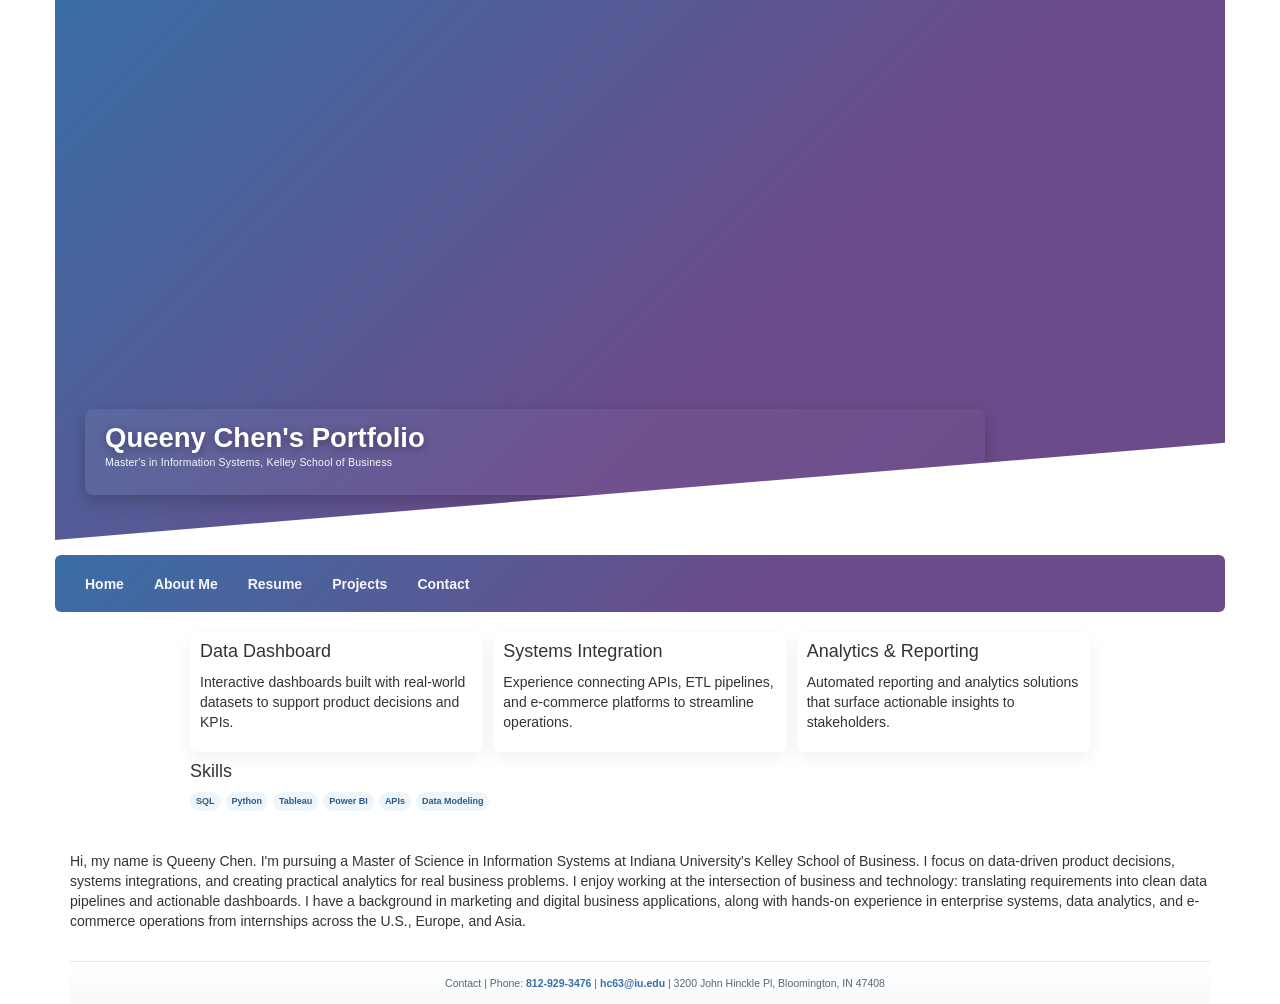
<file: index.html>
<!DOCTYPE html>
<html lang="en">

<head>
    <meta charset="UTF-8" />
    <meta name="viewport" content="width=device-width, initial-scale=1.0" />
    <meta http-equiv="X-UA-Compatible" content="ie=edge" />
    <title>Homepage</title>
    <!-- Compiled and minified CSS -->
    <link rel="stylesheet" href="https://maxcdn.bootstrapcdn.com/bootstrap/3.3.7/css/bootstrap.min.css" />
    <!-- jQuery CDN -->
    <script src="https://code.jquery.com/jquery-3.2.1.js"></script>

    <!-- Compiled and minified JavaScript -->
    <script src="https://maxcdn.bootstrapcdn.com/bootstrap/3.3.7/js/bootstrap.min.js"></script>
    <link rel="stylesheet" href="styles.css" />
</head>

<body>
    <div class="container">
        <header class="row hero">
            <div class="col-lg-12 col-md-12 col-sm-12 col-xs-12">
                <div class="hero-box">
                    <h1>
                        Queeny Chen's Portfolio
                    </h1>
                    <p class="short-profile">Master's in Information Systems, Kelley School of Business</p>
                </div>
            </div>
        </header>

        <nav class="row navbar navbar-default">
            <div class="navbar-header">
                <button class="navbar-toggle" data-toggle="collapse" data-target="#mynav">
                    <span class="icon-bar"></span>
                    <span class="icon-bar"></span>
                    <span class="icon-bar"></span>
                </button>
            </div>
            <div class="collapse navbar-collapse" id="mynav">
                <ul class="nav navbar-nav">
                    <li><a class="navlink" href="index.html">Home</a></li>
                    <li><a class="navlink" href="aboutme.html">About Me</a></li>
                    <li><a class="navlink" href="resume.html">Resume</a></li>
                    <li><a class="navlink" href="projects.html">Projects</a></li>
                    <li>
                        <a class="navlink" href="contact.html">Contact</a>
                </ul>
            </div>
        </nav>


        <!-- Projects / features teaser -->
        <section class="content-wide">
            <div class="teaser-row">
                <div class="card">
                    <h4>Data Dashboard</h4>
                    <p>Interactive dashboards built with real-world datasets to support product decisions and KPIs.</p>
                </div>
                <div class="card">
                    <h4>Systems Integration</h4>
                    <p>Experience connecting APIs, ETL pipelines, and e-commerce platforms to streamline operations.</p>
                </div>
                <div class="card">
                    <h4>Analytics & Reporting</h4>
                    <p>Automated reporting and analytics solutions that surface actionable insights to stakeholders.</p>
                </div>
            </div>

            <div style="margin-top:1rem">
                <h4>Skills</h4>
                <div class="skills">
                    <span class="skill">SQL</span>
                    <span class="skill">Python</span>
                    <span class="skill">Tableau</span>
                    <span class="skill">Power BI</span>
                    <span class="skill">APIs</span>
                    <span class="skill">Data Modeling</span>
                </div>
            </div>
        </section>
        <main class="row">
            <div class="col-lg-12 col-md-12 col-sm-12 col-xs-12">
                <p>
                    Hi, my name is Queeny Chen. I'm pursuing a Master of Science in Information Systems at Indiana
                    University's Kelley School of Business. I focus on data-driven product decisions, systems
                    integrations, and creating practical analytics for real business problems. I enjoy working at the
                    intersection of business and technology: translating requirements into clean data pipelines and
                    actionable dashboards. I have a background in marketing and digital business applications, along
                    with hands-on experience in enterprise systems, data analytics, and e-commerce operations from
                    internships across the U.S., Europe, and Asia.
                </p>

            </div>

        </main>
        <footer class="site-footer">
            <div class="container">
                <p>Contact | Phone: <a href="tel:8129293476">812-929-3476</a> | <a
                        href="mailto:hc63@iu.edu">hc63@iu.edu</a> | 3200 John Hinckle Pl, Bloomington, IN 47408</p>
            </div>
        </footer>
    </div>
</body>

</html>
</file>
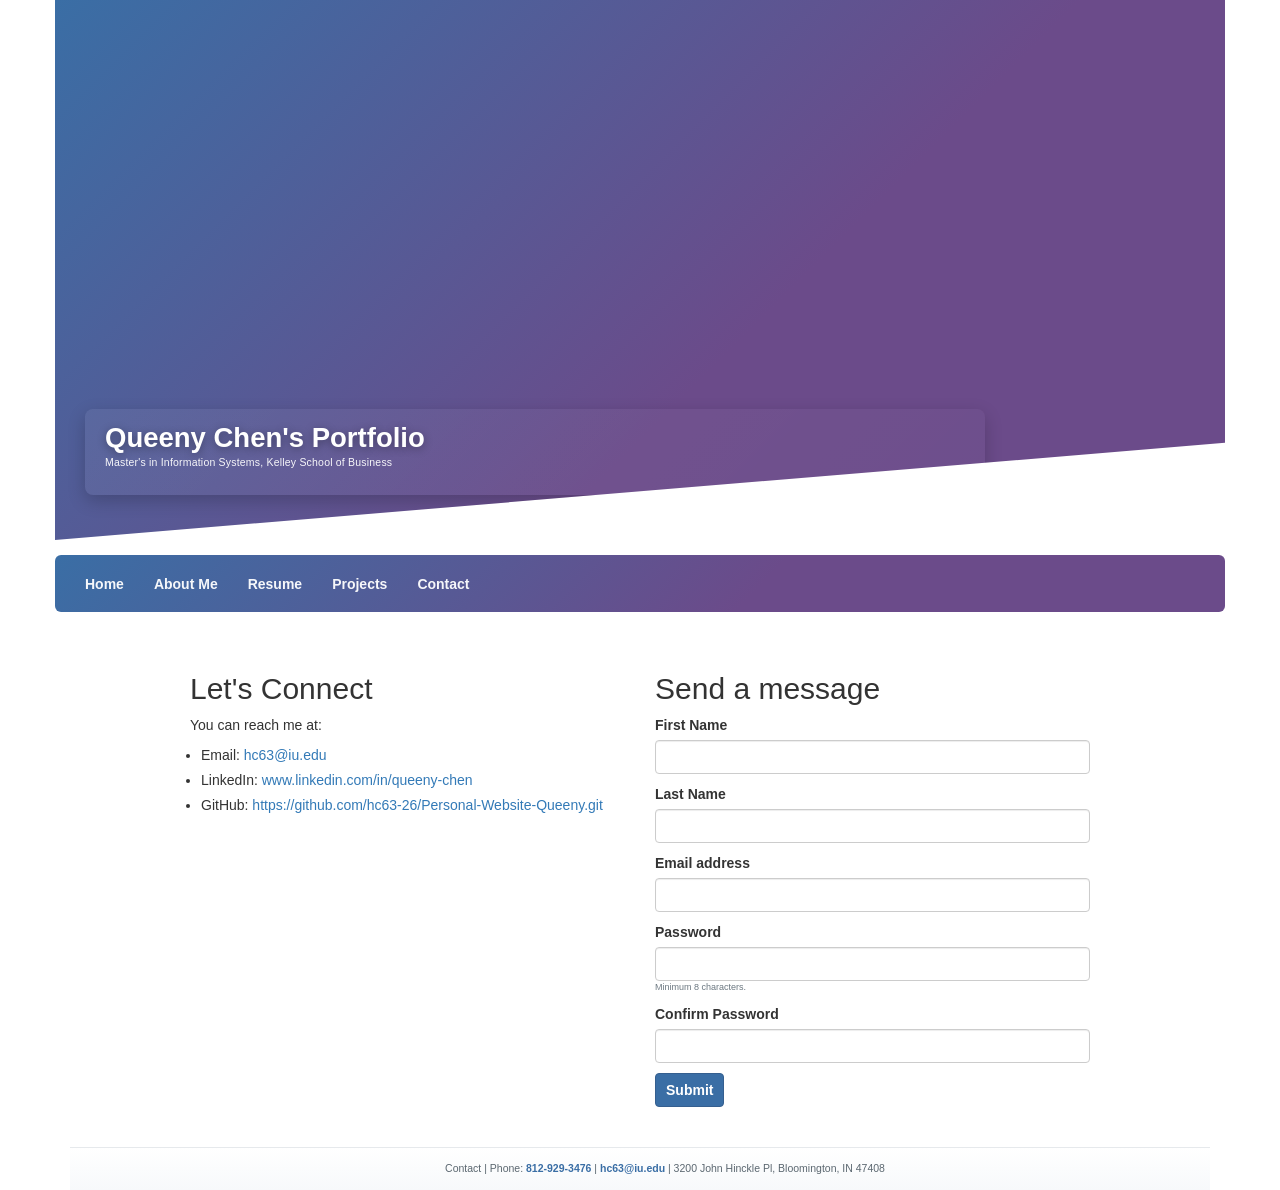
<file: contact.html>
<!DOCTYPE html>
<html lang="en">

<head>
    <meta charset="UTF-8" />
    <meta name="viewport" content="width=device-width, initial-scale=1.0" />
    <meta http-equiv="X-UA-Compatible" content="ie=edge" />
    <title>Contact</title>
    <!-- Compiled and minified CSS -->
    <link rel="stylesheet" href="https://maxcdn.bootstrapcdn.com/bootstrap/3.3.7/css/bootstrap.min.css" />
    <!-- jQuery CDN -->
    <script src="https://code.jquery.com/jquery-3.2.1.js"></script>

    <!-- Compiled and minified JavaScript -->
    <script src="https://maxcdn.bootstrapcdn.com/bootstrap/3.3.7/js/bootstrap.min.js"></script>
    <!DOCTYPE html>
    <html lang="en">

    <head>
        <meta charset="utf-8">
        <meta name="viewport" content="width=device-width,initial-scale=1">
        <title>Resume</title>
        <link rel="stylesheet" href="styles.css">
    </head>

<body>
    <div class="container">
        <header class="row hero">
            <div class="container">
                <div class="hero-box">
                    <h1>Queeny Chen's Portfolio</h1>
                    <p class="short-profile">Master's in Information Systems, Kelley School of Business</p>
                </div>
            </div>
        </header>
        <nav class="row navbar navbar-default">
            <div class="navbar-header">
                <button class="navbar-toggle" data-toggle="collapse" data-target="#mynav">
                    <span class="icon-bar"></span>
                    <span class="icon-bar"></span>
                    <span class="icon-bar"></span>
                </button>
            </div>
            <div class="collapse navbar-collapse" id="mynav">
                <ul class="nav navbar-nav">
                    <li><a class="navlink" href="index.html">Home</a></li>
                    <li><a class="navlink" href="aboutme.html">About Me</a></li>
                    <li><a class="navlink" href="resume.html">Resume</a></li>
                    <li><a class="navlink" href="projects.html">Projects</a></li>
                    <li>
                        <a class="navlink" href="contact.html">Contact</a>
                </ul>
            </div>
        </nav>

        <main class="content-wide">
            <div class="row">
                <div class="col-md-6">
                    <section aria-labelledby="contact-heading">
                        <h2 id="contact-heading">Let's Connect</h2>
                        <p>You can reach me at:</p>
                        <ul class="contact-list">
                            <li>Email: <a href="mailto:hc63@iu.edu">hc63@iu.edu</a></li>
                            <li>LinkedIn: <a href="https://www.linkedin.com/in/queeny-chen/" target="_blank"
                                    rel="noopener">www.linkedin.com/in/queeny-chen</a></li>
                            <li>GitHub: <a href="https://github.com/hc63-26/Personal-Website-Queeny.git" target="_blank"
                                    rel="noopener">https://github.com/hc63-26/Personal-Website-Queeny.git</a></li>
                        </ul>
                    </section>
                </div>

                <div class="col-md-6">
                    <section aria-labelledby="form-heading">
                        <h2 id="form-heading">Send a message</h2>
                        <form id="contactForm" novalidate>
                            <div class="form-group">
                                <label for="firstName">First Name</label>
                                <input id="firstName" name="firstName" type="text" class="form-control" required
                                    pattern="^[A-Za-z\-\s']+$" title="Please enter a valid first name" />
                            </div>

                            <div class="form-group">
                                <label for="lastName">Last Name</label>
                                <input id="lastName" name="lastName" type="text" class="form-control" required
                                    pattern="^[A-Za-z\-\s']+$" title="Please enter a valid last name" />
                            </div>

                            <div class="form-group">
                                <label for="email">Email address</label>
                                <input id="email" name="email" type="email" class="form-control" required
                                    aria-describedby="emailHelp" pattern="\S+@\S+\.\S+"
                                    title="Please enter a valid email address" />

                            </div>

                            <div class="form-group">
                                <label for="password">Password</label>
                                <input id="password" name="password" type="password" class="form-control" minlength="8"
                                    required aria-describedby="pwdHelp" />
                                <small id="pwdHelp" class="form-text text-muted">Minimum 8 characters.</small>
                            </div>

                            <div class="form-group">
                                <label for="confirmPassword">Confirm Password</label>
                                <input id="confirmPassword" name="confirmPassword" type="password" class="form-control"
                                    required aria-describedby="confirmError" />
                                <div id="confirmError" class="form-error" aria-live="polite"></div>
                            </div>

                            <button type="submit" class="btn btn-cta">Submit</button>
                        </form>
                    </section>
                </div>
            </div>
        </main>

        <footer class="site-footer">
            <div class="container">
                <p>Contact | Phone: <a href="tel:8129293476">812-929-3476</a> | <a
                        href="mailto:hc63@iu.edu">hc63@iu.edu</a> | 3200 John Hinckle Pl, Bloomington, IN 47408</p>
            </div>
        </footer>

        <script>
            (function () {
                var form = document.getElementById('contactForm');
                var pwd = document.getElementById('password');
                var confirm = document.getElementById('confirmPassword');
                var confirmError = document.getElementById('confirmError');

                function validateMatch() {
                    if (!confirm.value) {
                        confirm.setCustomValidity('');
                        confirmError.textContent = '';
                        return true;
                    }
                    if (confirm.value !== pwd.value) {
                        confirm.setCustomValidity('Passwords do not match');
                        confirmError.textContent = 'Passwords do not match';
                        return false;
                    } else {
                        confirm.setCustomValidity('');
                        confirmError.textContent = '';
                        return true;
                    }
                }

                pwd.addEventListener('input', validateMatch);
                confirm.addEventListener('input', validateMatch);

                form.addEventListener('submit', function (e) {
                    e.preventDefault(); // control submission to show clear messages

                    // Show built-in validation UI if any constraints fail
                    if (!form.reportValidity()) {
                        return;
                    }

                    // Ensure passwords match
                    if (!validateMatch()) {
                        confirm.focus();
                        return;
                    }

                    // All validations passed -> redirect to thank you page
                    window.location.href = 'thankyou.html';
                });
            })();
        </script>
    </div>
</body>

</html>
</file>
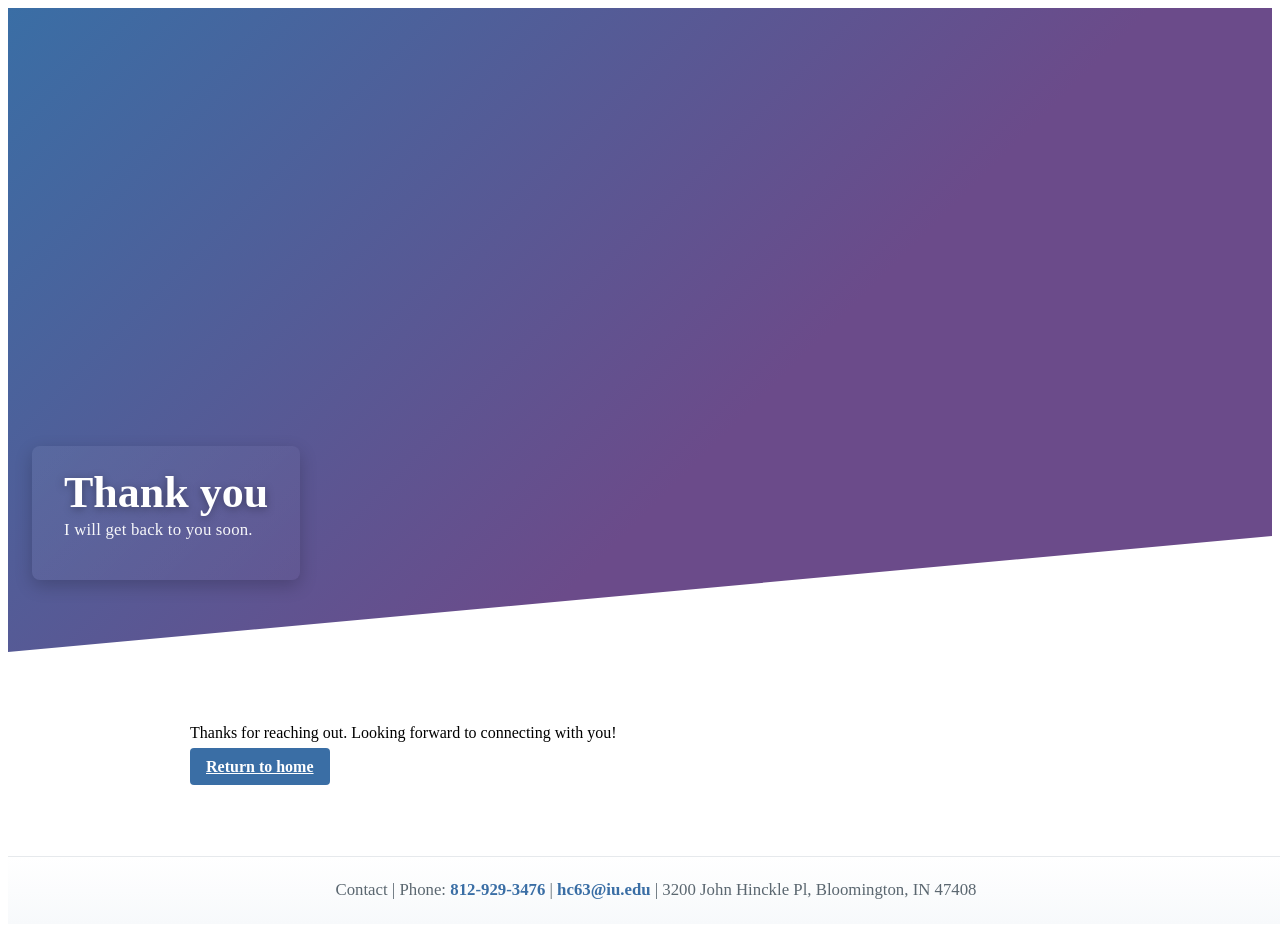
<file: thankyou.html>
<!DOCTYPE html>
<html lang="en">

<head>
    <meta charset="utf-8">
    <meta name="viewport" content="width=device-width,initial-scale=1">
    <title>Thank you</title>
    <link rel="stylesheet" href="styles.css">
</head>

<body>
    <div class="container">
        <header class="row hero">
            <div class="hero-box">
                <h1>Thank you</h1>
                <p class="short-profile">I will get back to you soon.</p>
            </div>
        </header>

        <main class="content-wide">
            <p>Thanks for reaching out. Looking forward to connecting with you!</p>
            <p><a href="index.html" class="btn btn-cta">Return to home</a></p>
        </main>

        <footer class="site-footer">
            <div class="container">
                <p>Contact | Phone: <a href="tel:8129293476">812-929-3476</a> | <a
                        href="mailto:hc63@iu.edu">hc63@iu.edu</a> | 3200 John Hinckle Pl, Bloomington, IN 47408</p>
            </div>
        </footer>
    </div>
</body>

</html>
</file>
<file: styles.css>
/* Short one-line profile used under the main header */
.short-profile {
    font-size: 1.05rem;
    color: rgba(255, 255, 255, 0.95);
    margin: 0 0 1rem 0;
    font-style: normal;
    letter-spacing: 0.2px;
}

/* Hero section styles */
.hero {
    height: 60vh;
    /* shorter, less dominating */
    display: flex;
    align-items: flex-end;
    /* push content to bottom */
    background: linear-gradient(135deg, #3a6ea5 0%, #6b4b8a 60%), radial-gradient(circle at 10% 10%, rgba(255, 255, 255, 0.03), transparent 15%);
    color: white;
    padding: 2.5rem 1.5rem 4rem 1.5rem;
    /* extra bottom padding so text sits above slant */
    border-radius: 0;
    /* remove rounded rectangle look */
    box-shadow: none;
    margin-bottom: 1.5rem;
    position: relative;
    /* create a slanted bottom edge so the hero isn't a plain rectangle */
    -webkit-clip-path: polygon(0 0, 100% 0, 100% 82%, 0 100%);
    clip-path: polygon(0 0, 100% 0, 100% 82%, 0 100%);
}

.hero h1 {
    margin: 0 0 0.25rem 0;
    font-size: 2.75rem;
    line-height: 1.05;
    font-weight: 700;
    text-shadow: 0 2px 8px rgba(0, 0, 0, 0.35);
}

@media (max-width: 768px) {
    .hero {
        height: 60vh;
        padding: 2rem;
    }

    .hero h1 {
        font-size: 1.9rem;
    }

    .short-profile {
        font-size: 0.95rem;
    }
}

/* Keep container content readable beneath the hero */
.container main {
    padding-top: 2rem;
    padding-bottom: 2rem;
}

/* Narrow centered box inside the hero so background is smaller width */
.hero-box {
    max-width: 900px;
    background: linear-gradient(135deg, rgba(255, 255, 255, 0.06), rgba(255, 255, 255, 0.02));
    padding: 1.5rem 2rem;
    border-radius: 8px;
    /* left-align the box within the hero */
    margin: 0 0 0.5rem 0;
    box-shadow: 0 6px 18px rgba(0, 0, 0, 0.2);
    text-align: left;
}

/* Footer styling — larger, more prominent */

.site-footer {
    width: 100%;
    background: linear-gradient(180deg, #ffffff 0%, #f7f9fb 100%);
    color: #5b6770;
    padding: 1.25rem 1rem;
    border-top: 1px solid #e6e9ec;
    font-size: 1.05rem;
    line-height: 1.6;
}

/* Put footer contents on a single horizontal line where space allows */
.site-footer>.container {
    display: flex;
    align-items: center;
    justify-content: center;
    gap: 1.25rem;
    flex-wrap: nowrap;
    /* keep items on one line when possible */
}

.site-footer p {
    margin: 0;
    /* single-line layout needs no vertical margins */
}

.site-footer a {
    color: #3a6ea5;
    text-decoration: none;
    font-weight: 600;
}

.site-footer a:hover {
    text-decoration: underline;
}

/* Content-wide section (spans full width within the container) */
.content-wide {
    max-width: 1100px;
    margin: 0 auto 2rem auto;
}

.intro {
    background: #fff;
    padding: 1.75rem 1.5rem;
    border-radius: 8px;
    box-shadow: 0 6px 18px rgba(0, 0, 0, 0.06);
}

.intro-text p {
    margin: 0 0 1rem 0;
    color: #334249;
    font-size: 1.2rem;
    line-height: 1.75;
}

.btn-cta {
    background: #3a6ea5;
    border-color: #355f8f;
    color: white;
    padding: 0.6rem 1rem;
    font-weight: 600;
    border-radius: 4px;
}

.btn-cta:hover {
    background: #335e97;
    border-color: #2f4f82;
}

/* Projects / Features teaser */
.teaser-row {
    display: flex;
    gap: 1rem;
    margin-top: 1.5rem;
}

.card {
    flex: 1;
    background: white;
    padding: 1rem;
    border-radius: 8px;
    box-shadow: 0 6px 18px rgba(0, 0, 0, 0.06);
}

.card h4 {
    margin-top: 0;
}

.skills {
    display: flex;
    gap: 0.5rem;
    flex-wrap: wrap;
    margin-top: 0.75rem;
}

.skill {
    background: #eef5fb;
    color: #2a5b86;
    padding: 0.35rem 0.6rem;
    border-radius: 999px;
    font-weight: 600;
    font-size: 0.9rem;
}

@media (max-width: 900px) {
    .teaser-row {
        flex-direction: column;
    }

    .content-wide {
        padding: 0 1rem;
    }

    /* center the hero-box on smaller screens for better layout */
    .hero-box {
        margin: 0 auto 0.5rem auto;
    }
}

@media (max-width: 600px) {
    .intro-text p {
        font-size: 1.05rem;
        line-height: 1.6;
    }
}

/* About page styles */
.about-section {
    background: #fff;
    padding: 1.75rem;
    border-radius: 8px;
    box-shadow: 0 6px 18px rgba(0, 0, 0, 0.04);
    margin-bottom: 2rem;
}

.about-photo {
    display: flex;
    align-items: center;
    justify-content: center;
}

.profile-photo {
    display: block;
    max-width: 100%;
    height: auto;
    border-radius: 8px;
    border: 3px solid rgba(58, 110, 165, 0.12);
}

.about-bio h2 {
    margin-top: 0;
}

.about-bio p {
    color: #334249;
    line-height: 1.6;
}

.about-bio ul {
    margin-top: 0.5rem;
}

.interests {
    margin-top: 0.5rem;
    display: flex;
    gap: 0.6rem;
    flex-wrap: wrap;
}

@media (max-width: 900px) {
    .teaser-row {
        flex-direction: column;
    }

    .content-wide {
        padding: 0 1rem;
    }

    /* center the hero-box on smaller screens for better layout */
    .hero-box {
        margin: 0 auto 0.5rem auto;
    }
}

@media (max-width: 768px) {
    .about-photo {
        margin-bottom: 1rem;
        justify-content: center;
    }
}

@media (max-width: 480px) {
    .about-photo {
        justify-content: center;
    }
}

/* Resume styles */
.resume-section {
    background: #fff;
    padding: 1.75rem;
    border-radius: 8px;
    box-shadow: 0 6px 18px rgba(0, 0, 0, 0.04);
    margin-bottom: 2rem;
}

.resume-main h3 {
    margin-top: 1rem;
}

.resume-embed .embed-placeholder {
    background: #f5f7fa;
    border: 1px dashed #d6dbe1;
    padding: 1rem;
    border-radius: 6px;
    text-align: center;
    color: #7a8590;
}

/* Resume preview image and iframe styling */
.resume-preview {
    max-width: 100%;
    height: auto;
    image-rendering: -webkit-optimize-contrast;
    box-shadow: 0 8px 24px rgba(18, 24, 33, 0.06);
    border-radius: 6px;
}

.resume-embed iframe {
    width: 100%;
    height: 700px;
    border: none;
    border-radius: 6px;
    box-shadow: 0 8px 24px rgba(18, 24, 33, 0.06);
}

.job h4 {
    margin: 0;
}

/* Navbar adjustments to match the site's hero style */
.site-navbar {
    background: linear-gradient(135deg, #3a6ea5 0%, #6b4b8a 60%);
    border: none;
    border-radius: 6px;
    padding: 0.35rem 0;
}

.site-navbar .navbar-brand {
    color: #fff !important;
    padding-left: 0;
}

.site-navbar .nav>li>a {
    color: rgba(255, 255, 255, 0.95);
    font-weight: 600;
    padding: 12px 14px;
}

.site-navbar .nav>li.active>a,
.site-navbar .nav>li>a:hover {
    color: #fff;
    background: rgba(255, 255, 255, 0.06);
    border-radius: 4px;
}

@media (max-width: 768px) {
    .site-navbar .navbar-brand {
        font-size: 1.05rem;
    }
}

/* Also apply the same visual treatment to the default navbar markup used site-wide
   (this ensures pages that use "row navbar navbar-default" and .navlink get the
   same gradient, spacing and link colors as .site-navbar) */
.row.navbar.navbar-default {
    background: linear-gradient(135deg, #3a6ea5 0%, #6b4b8a 60%);
    border: none;
    border-radius: 6px;
    padding: 0.35rem 0;
}

.row.navbar.navbar-default .navbar-brand,
.row.navbar.navbar-default .navlink,
.row.navbar.navbar-default .nav>li>a {
    color: rgba(255, 255, 255, 0.95);
    font-weight: 600;
}

.row.navbar.navbar-default .nav>li.active>a,
.row.navbar.navbar-default .nav>li>a:hover,
.row.navbar.navbar-default .navlink:hover {
    color: #fff;
    background: rgba(255, 255, 255, 0.06);
    border-radius: 4px;
}

@media (max-width: 768px) {
    .row.navbar.navbar-default .navbar-brand {
        color: #fff;
    }
}

/* Contact form styles */
.form-group {
    margin-bottom: 1rem;
}

.form-text {
    display: block;
    color: #6b7780;
    font-size: 0.9rem;
}

.form-error {
    color: #b00020;
    margin-top: 0.35rem;
    font-size: 0.95rem;
}

/* Slightly tighten the content area for forms on larger screens */
@media (min-width: 900px) {
    .content-wide {
        max-width: 900px;
    }
}

/* Align contact list bullets under the section heading */
.contact-list {
    margin-left: 0;
    /* remove default indent */
    padding-left: 1.1rem;
    /* add modest left padding so bullets align under heading text */
}

.contact-list li {
    margin-bottom: 0.5rem;
}

/* Projects page image grid */
.teaser-row {
    display: flex;
    gap: 1rem;
}

.project-card {
    flex: 1;
    display: flex;
    flex-direction: column;
    align-items: stretch;
}

.project-card .profile-photo {
    width: 100%;
    height: 220px;
    object-fit: cover;
    border-radius: 6px;
}

.project-links {
    margin-top: auto;
}

@media (max-width: 900px) {
    .teaser-row {
        flex-direction: column;
    }

    .project-card .profile-photo {
        height: 260px;
    }
}

/* Two-up images inside a project card */
.project-images {
    display: flex;
    gap: 0.6rem;
}

.project-image {
    width: 50%;
    height: 220px;
    object-fit: cover;
    border-radius: 6px;
    box-shadow: 0 6px 18px rgba(0, 0, 0, 0.06);
}

@media (max-width: 480px) {
    .project-images {
        flex-direction: column;
    }

    .project-image {
        width: 100%;
        height: 220px;
    }
}

/* Allow a project image to display at full height/width without being cropped.
   Use by adding the class `project-full` alongside `profile-photo` on the <img>.
*/
.project-full {
    width: 100%;
    height: auto !important;
    object-fit: contain !important;
    display: block;
    max-height: 800px;
    /* prevent extremely tall images from breaking layout */
}

/* More specific override for project cards where profile-photo defaults to a fixed height */
.project-card .profile-photo.project-full {
    height: auto !important;
    object-fit: contain !important;
}

/* Three-up gallery for project cards: three uncropped images side-by-side.
   Adds vertical spacing below the gallery so a following large image sits separated.
*/
.project-images.three {
    display: flex;
    gap: 0.6rem;
    align-items: flex-start;
    margin-bottom: 1rem;
}

.project-images.three .project-image {
    width: 33.333%;
    height: auto;
    object-fit: contain;
    border-radius: 6px;
    box-shadow: 0 6px 18px rgba(0, 0, 0, 0.06);
}

@media (max-width: 600px) {
    .project-images.three {
        flex-direction: column;
    }

    .project-images.three .project-image {
        width: 100%;
    }
}

/* Ensure a small gap between images and the Live Demo / link area for all project cards */
.card .project-links {
    margin-top: 1rem;
}
</file>
